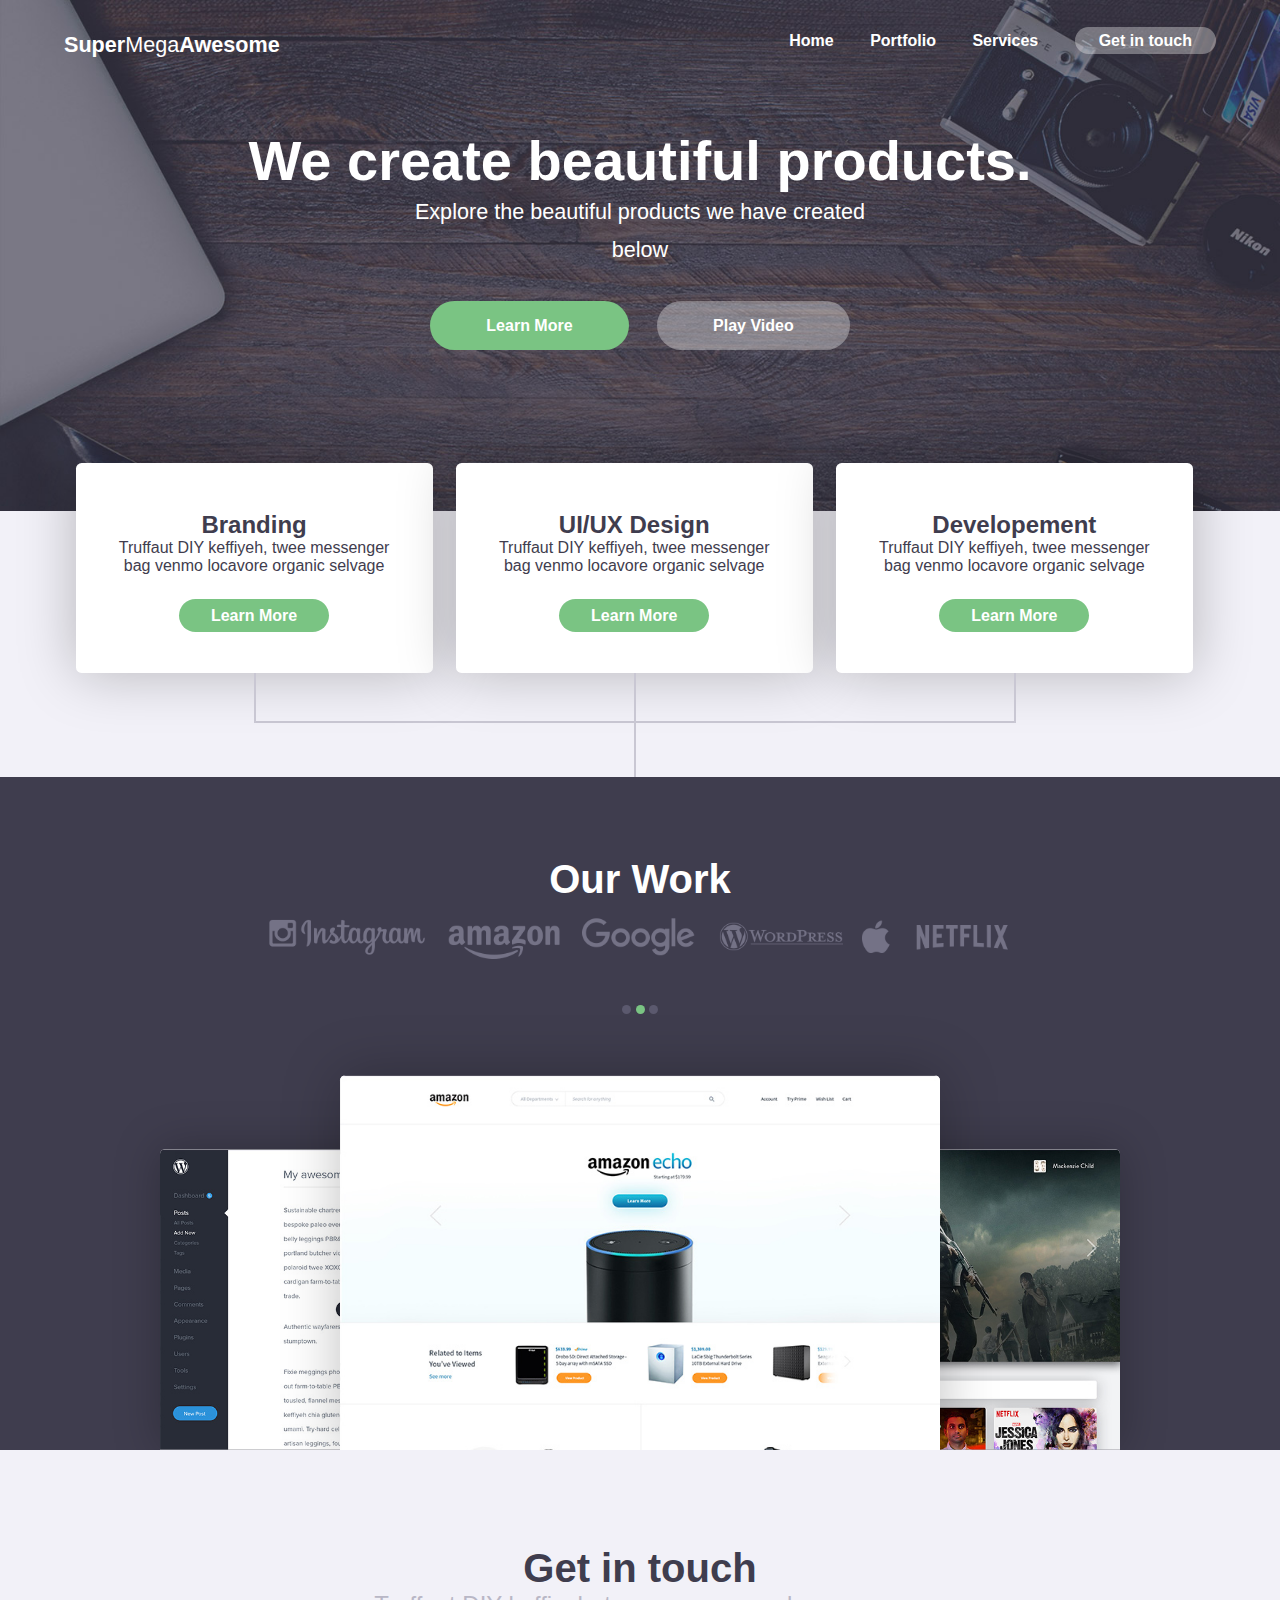
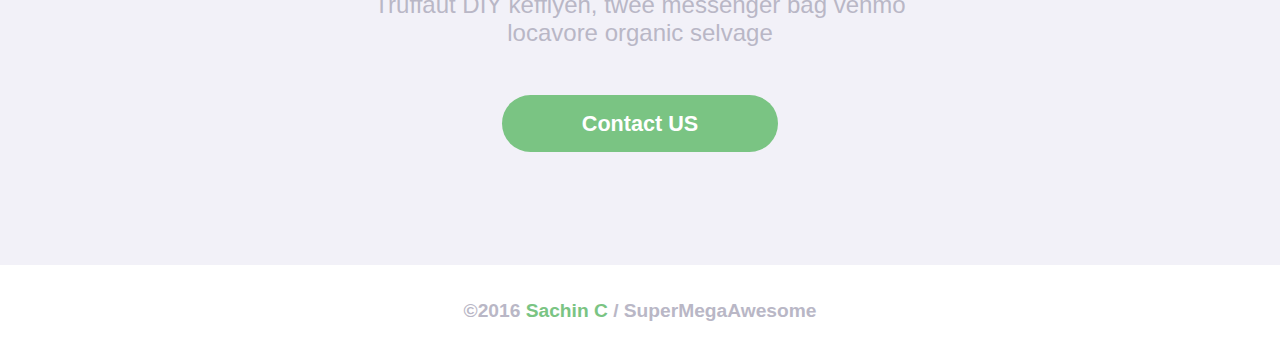
<file: Landing Page/index.html>
<!DOCTYPE html>
<html>
<head>
	<title></title>
	
	<link rel="stylesheet" type="text/css" href="css/normalize.css">
	<link rel="stylesheet" type="text/css" href="css/style.css">

</head>
<body>
	
	<section id="banner">
		<div class="wrapper">
			<header>
				<p id="logo">Super<span>Mega</span>Awesome</p>

				<nav>
					<a href="#">Home</a>
					<a href="#">Portfolio</a>
					<a href="#">Services</a>
					<a href="#" class="button button_secondary button_small">Get in touch</a>
				</nav>
			</header>

			<div class="content">
				<h1 class="title">We create beautiful products.</h1>
				<h2 class="sub_title">
					Explore the beautiful products we have created below
				</h2>

				<div class="button_wrapper">
					<a href="#" class="button button_highlight">Learn More</a>
					<a href="#" class="button button_secondary">Play Video</a>
				</div>
			</div>
		</div>
	</section>

	<section id="services" class="cf">
		<div class="wrapper">
			
			<div class="service">
				<h3>Branding</h3>
				<p>Truffaut DIY keffiyeh, twee messenger bag venmo locavore organic selvage</p>
				<a href="" class="button button_highlight button_small">Learn More</a>
			</div>
			<div class="service middle">
				<h3>UI/UX Design</h3>
				<p>Truffaut DIY keffiyeh, twee messenger bag venmo locavore organic selvage</p>
				<a href="" class="button button_highlight button_small">Learn More</a>
			</div>
			<div class="service">
				<h3>Developement</h3>
				<p>Truffaut DIY keffiyeh, twee messenger bag venmo locavore organic selvage</p>
				<a href="" class="button button_highlight button_small">Learn More</a>
			</div>
		</div>
	</section>

	<section id="past_work">
		<div class="wrapper">
			<h2 class="title">Our Work</h2>
			<img src="images/logos.png" alt="Logos" class="logos">

			<ul id="slider_buttons">
				<a href="#">
					<li ></li>
				</a>
				<a href="#">
					<li class="current"></li>
				</a>
				<a href="#">
					<li></li>
				</a>
			</ul>
			<ul id="slider">
				<li><img src="images/past_work_wordpress.jpg" alt="Wordpress"></li>
				<li><img src="images/past_work_amazon.jpg" alt="Amazon"></li>
				<li><img src="images/past_work_netflix.jpg" alt="Netflix"></li>
			</ul>
		</div>
	</section>

	<section id="contact">
		<div class="wrapper">
			<h2 class="title">Get in touch</h2>
			<p class="sub_title">Truffaut DIY keffiyeh, twee messenger bag venmo locavore organic selvage</p>
			<a href="#" class="button button_highlight button_large">Contact US</a>
		</div>
	</section>

	<footer>
		<p class="copyright">&copy;2016 <a href="#">Sachin C</a> / SuperMegaAwesome</p>
	</footer>

</body>
</html>
</file>
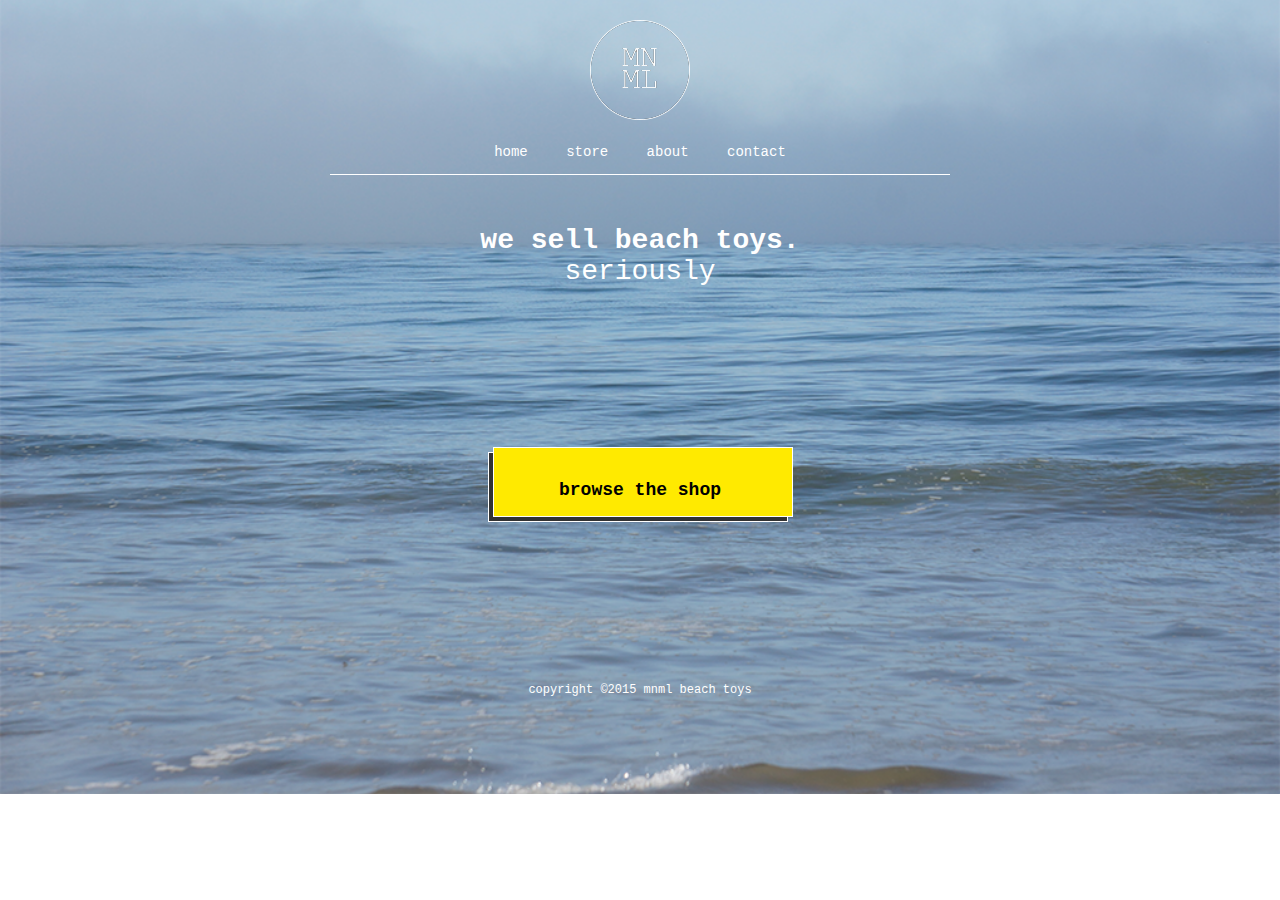
<file: Minimal Website/index.html>
<!DOCTYPE html>
<html>
    
    <head>
        <title>mnml beach toys </title>
        <!--  Normalize CSS      -->
        <link rel="stylesheet" type="text/css" href="normalize.css">
        
        <!--  Custom Styles      -->
        <link rel="stylesheet" type="text/css" href="style.css">
        
        <!--    Meta Description, For search engines.-->
        
        <meta name="description" content="A minimal website about fictional beach toys">
        
        <!--[if IE]>
        <script src="http://html5shim.googlecode.com/svn/trunk/html5.js"></script>
    </head>
        <![endif]-->
    </head>
    
    <body> 
        
        <div id="container">
            <header>

                <a href="">
                    <img src="img/logo.png" alt="MNML logo">
                </a>
                <nav>
                    <ul>
                        <li><a href="">HOME</a></li>
                        <li><a href="">STORE</a></li>
                        <li><a href="">ABOUT</a></li>
                        <li><a href="">CONTACT</a></li>
                    </ul>
                </nav>

            </header>

            <section>
                <h1>we sell beach toys. <em>seriously</em></h1>
                <a href="#" class="button">browse the shop</a>

            </section>

            <footer>
                <p>copyright &copy;2015 mnml beach toys</p>
            </footer> 
            
        </div> <!--  #container      -->
    </body>
    

</html>
</file>
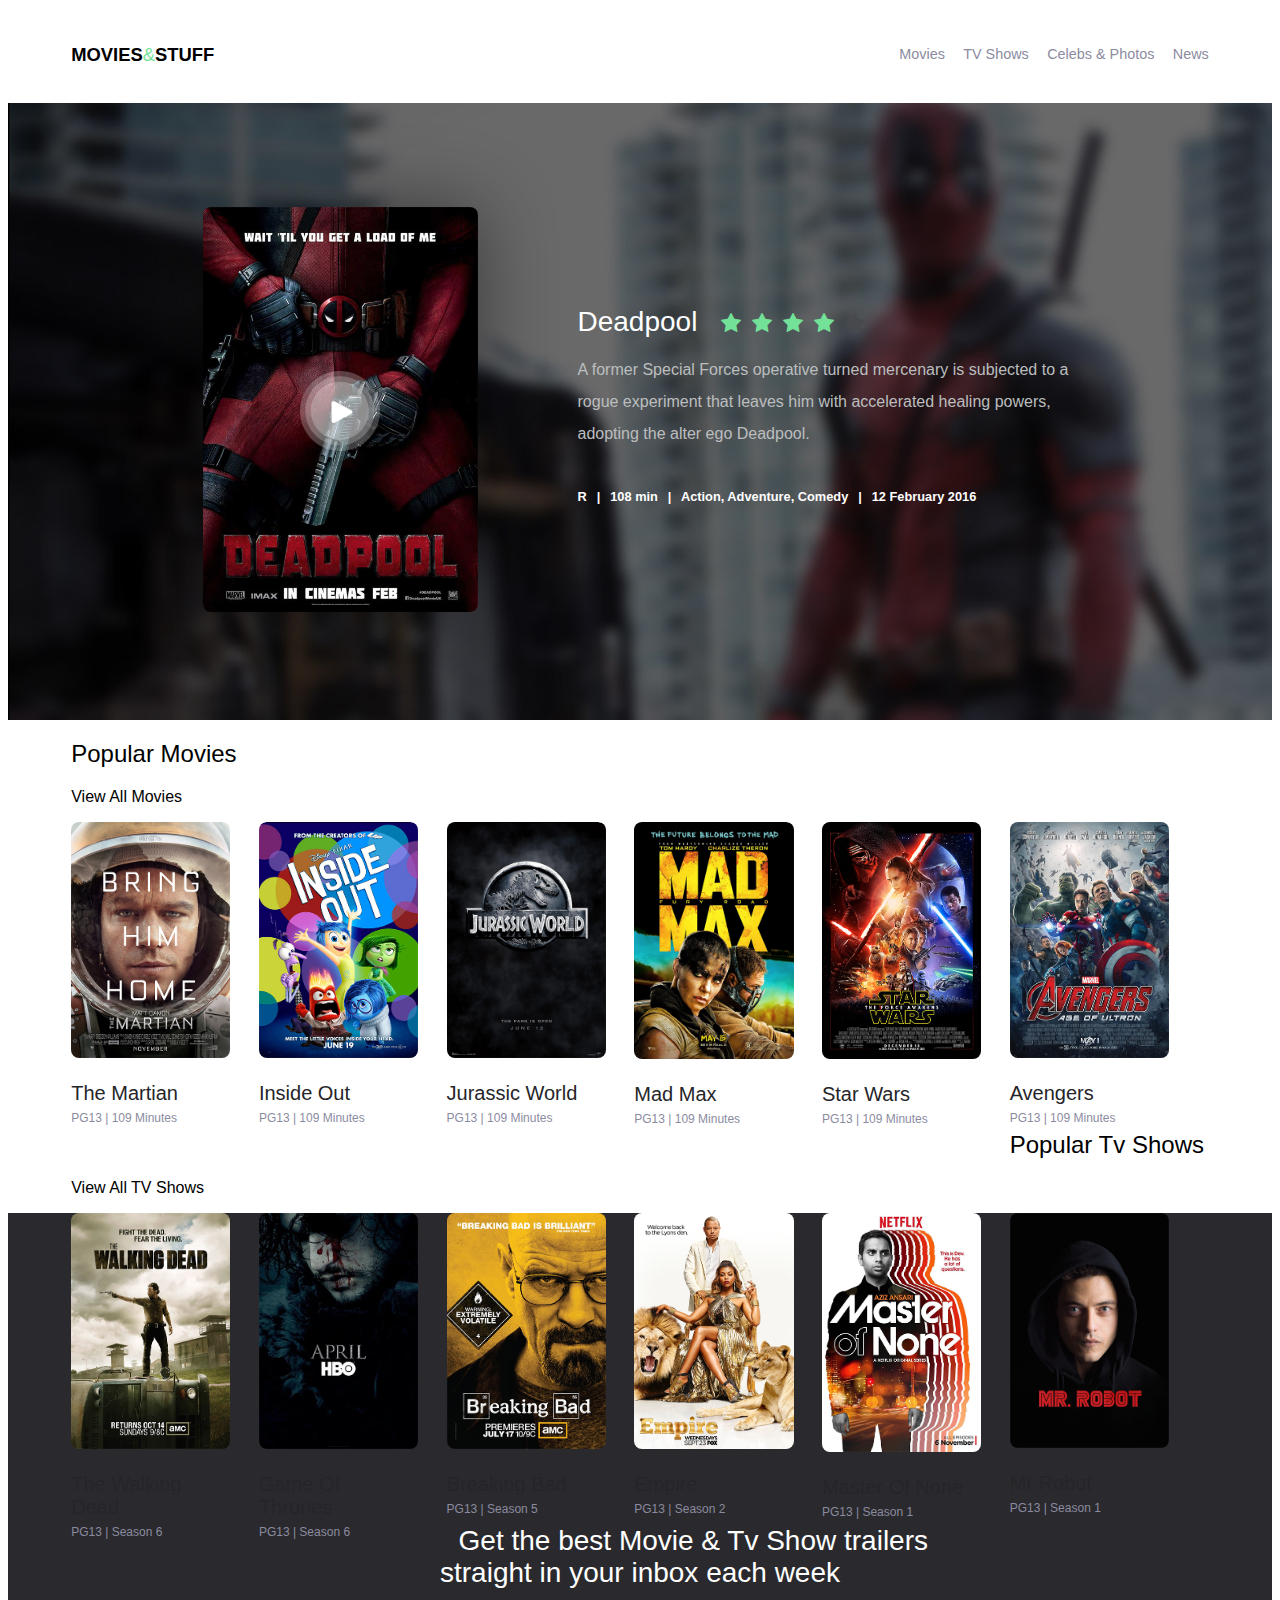
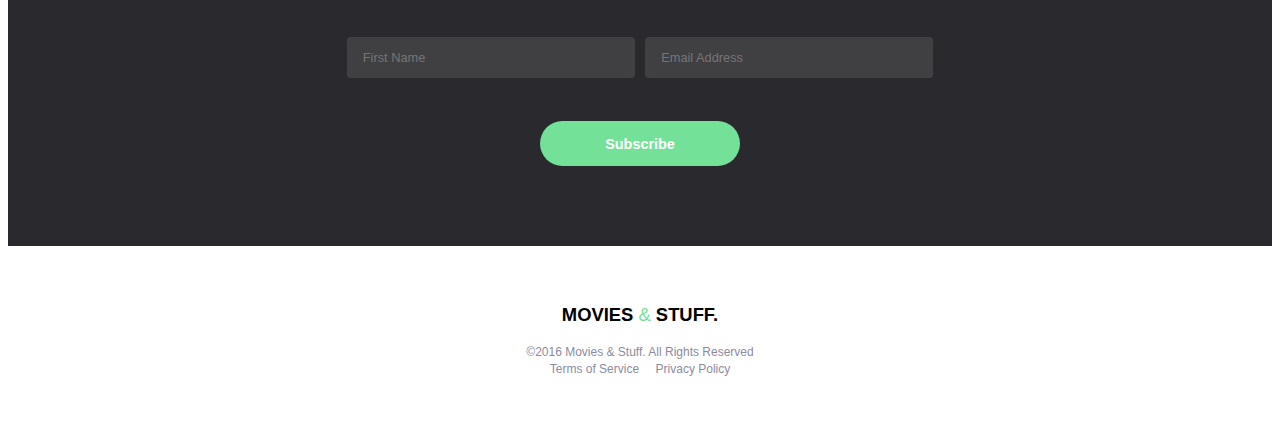
<file: Movie & trailer site/index.html>
<!DOCTYPE html>
<html>
<head>
  <title>Movies &amp; Stuff </title>
  <link rel="stylesheet" type="text/css" href="https:cdnjs/cloudflare.com/ajax/libs/normalize/3.0.3/normalize.min.css">
  
  <link href='https://fonts.googleappis.com/css?family=Open+Sans:300,700' rel='stylesheet' type="text/css">
  <link rel="stylesheet" type="text/css" href="https://maxcdn.bootstrapcdn.com/font-awesome/4.5.0/css/font-awesome.min.css">
  <link rel="stylesheet" type="text/css" href="css/styles.css">
</head>
<body>
  <header id="top_header" class="clearfix">
    <div class="wrapper">
      
      <h1 class="logo">Movies<span>&amp;</span>Stuff</h1>
      <nav id="main_nav">
        <a href="#">Movies</a>
        <a href="#">TV Shows</a>
        <a href="#">Celebs &amp; Photos</a>
        <a href="#">News</a>
      </nav>
    </div>
  </header>

   
  <section id="banner" class="clearfix">
    <div id="banner_content_wrapper">
      <div id="poster">
        <img src="img/movies/deadpool.jpg" alt="deadpool movie poster" class="featured_image">  
        <img src="img/play_button.png" alt="Play Trailer" class="play_button">
      </div>

      <div id="content">
        <h2 class="title">Deadpool</h2>
        <div class="ratings">
          <i class="fa fa-star"></i>
          <i class="fa fa-star"></i>
          <i class="fa fa-star"></i>
          <i class="fa fa-star"></i>
          <i class="fa fa-star inactive"></i>
        </div>

        <p class="description">A former Special Forces operative turned mercenary is subjected to a rogue experiment that leaves him with accelerated healing powers, adopting the alter ego Deadpool.</p>

        <p class="info">R  <span>|</span>  108 min  <span>|</span>  Action, Adventure, Comedy  <span>|</span>  12 February 2016</p>
      </div>
    </div>
  </section><!-- End of Banner -->

    <section class="top_movies" class="clearfix">
      <div class="wrapper">
        <header class="clearfix">
          <h2>Popular Movies</h2>
          <p class="view_more">View All Movies</p>
        </header>

        <div class="row">
          <div class="post">
            <img src="img/movies/the-martian.jpg" alt="The Martian">
            <h3 class="title">The Martian</h3>
            <p class="post_info">PG13 | 109 Minutes</p>
          </div>
        </div>

        <div class="row">
          <div class="post">
            <img src="img/movies/inside-out.jpg" alt="Inside Out">
            <h3 class="title">Inside Out</h3>
            <p class="post_info">PG13 | 109 Minutes</p>
          </div>
        </div>

        <div class="row">
          <div class="post">
            <img src="img/movies/jurassic-world.jpg" alt="Jurassic World">
            <h3 class="title">Jurassic World</h3>
            <p class="post_info">PG13 | 109 Minutes</p>
          </div>
        </div>

        <div class="row">
          <div class="post">
            <img src="img/movies/mad-max.jpg" alt="Mad Max">
            <h3 class="title">Mad Max</h3>
            <p class="post_info">PG13 | 109 Minutes</p>
          </div>
        </div>

        <div class="row">
          <div class="post">
            <img src="img/movies/star-wars.jpg" alt="Star Wars">
            <h3 class="title">Star Wars</h3>
            <p class="post_info">PG13 | 109 Minutes</p>
          </div>
        </div>

        <div class="row">
          <div class="post">
            <img src="img/movies/avengers.jpg" alt="Avengers">
            <h3 class="title">Avengers</h3>
            <p class="post_info">PG13 | 109 Minutes</p>
          </div>
        </div>
      </div>
    </section>

    <section class="top_shows" class="clearfix">
      <div class="wrapper">
        <header class="clearfix">
          <h2>Popular Tv Shows</h2>
          <p class="view_more">View All TV Shows</p>
        </header>

        <div class="row">
          <div class="post">
            <img src="img/tv_shows/walking-dead.jpg" alt="The Walking Dead">
            <h3 class="title">The Walking Dead</h3>
            <p class="post_info">PG13 | Season 6</p>
          </div>
        </div>

        <div class="row">
          <div class="post">
            <img src="img/tv_shows/game-of-thrones.jpg" alt="Game Of Thrones">
            <h3 class="title">Game Of Thrones</h3>
            <p class="post_info">PG13 | Season 6</p>
          </div>
        </div>

        <div class="row">
          <div class="post">
            <img src="img/tv_shows/breaking-bad.jpg" alt="Breaking Bad">
            <h3 class="title">Breaking Bad</h3>
            <p class="post_info">PG13 | Season 5</p>
          </div>
        </div>

        <div class="row">
          <div class="post">
            <img src="img/tv_shows/empire.jpg" alt="Empire">
            <h3 class="title">Empire</h3>
            <p class="post_info">PG13 | Season 2</p>
          </div>
        </div>

        <div class="row">
          <div class="post">
            <img src="img/tv_shows/master-of-none.jpg" alt="Master Of None">
            <h3 class="title">Master Of None</h3>
            <p class="post_info">PG13 | Season 1</p>
          </div>
        </div>

        <div class="row">
          <div class="post">
            <img src="img/tv_shows/mr-robot.jpg" alt="Mr Robot">
            <h3 class="title">Mr Robot</h3>
            <p class="post_info">PG13 | Season 1</p>
          </div>
        </div>
      </div>

    </section>

    <section class="newsletter">
      <div class="newsletter_inner">
        <h2>Get the best Movie &amp; Tv Show trailers straight in your inbox each week</h2>
        <div class="sign_up_form">
          <input type="text" placeholder="First Name">
          <input type="email" placeholder="Email Address">
          <button class="button"> Subscribe</button>
        </div>
      </div>
      
    </section>

    <footer id="main_footer">
      <p class="logo">Movies <span>&amp;</span> Stuff.</p>
      <p class="copyright">&copy;2016 Movies &amp; Stuff. All Rights Reserved</p>
      <div class="links">
        <a href="#">Terms of Service</a>
        <a href="#">Privacy Policy</a>
      </div>
    </footer>
</body>
</html>
</file>
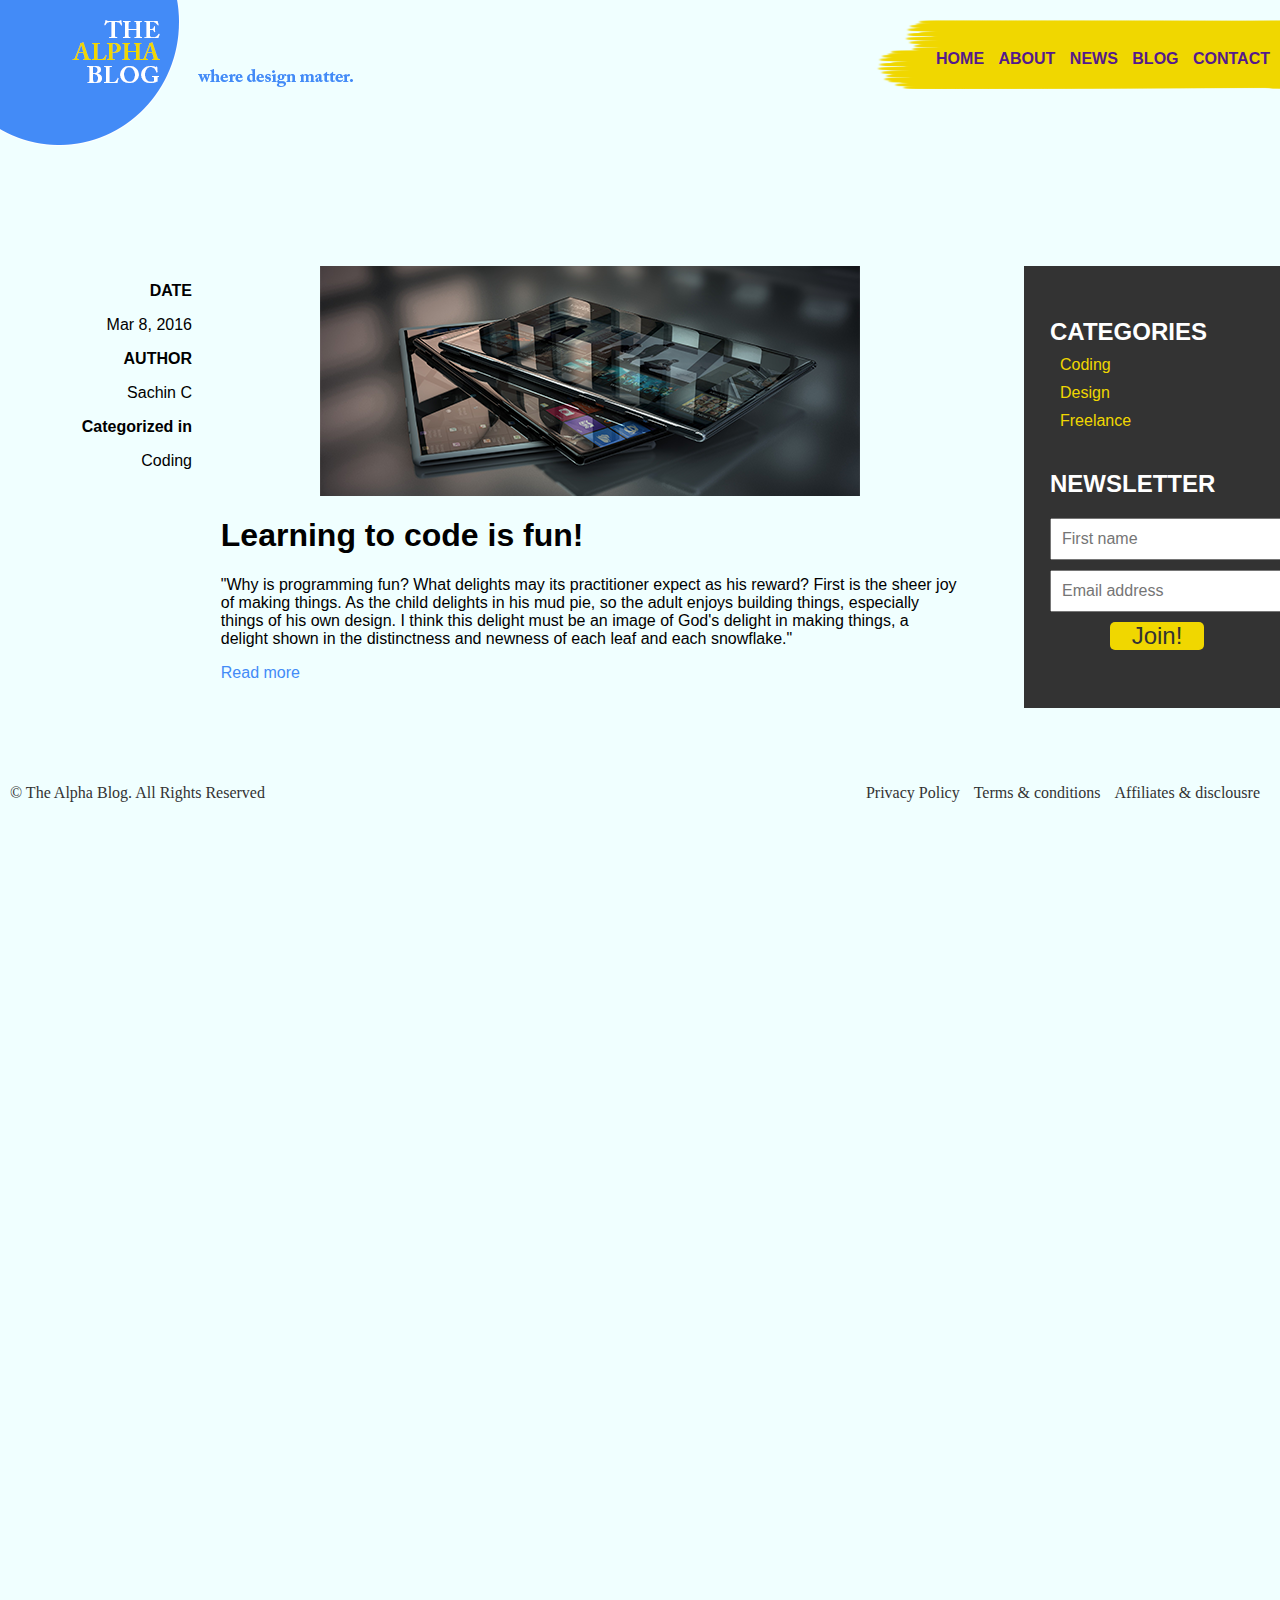
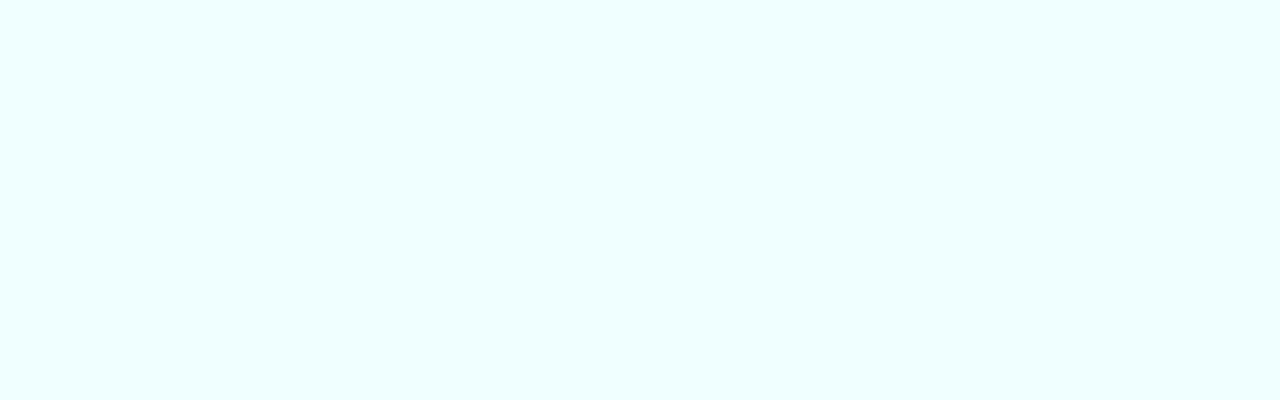
<file: The pretty blog trial/index.html>
<!DOCTYPE html>
<html>
    
    <head>
        <title>The pretty blog </title>
        <!--  Normalize CSS      -->
        <link rel="stylesheet" type="text/css" href="normalize.css">
        
        <!--  Custom Styles      -->
        <link rel="stylesheet" type="text/css" href="style.css">
        
        <!--    Meta Description, For search engines.-->
        
        <meta name="description" content="The pretty blog">
        
        <!--[if IE]>
        <script src="http://html5shim.googlecode.com/svn/trunk/html5.js"></script>
    </head>
        <![endif]-->
    </head>
    
    <body> 
        
        <div id="container" class="clear">
            <header>

                <a href="http://alphablog-sachin.herokuapp.com/">
                    <img src="img/Untitled-1.png" alt="MNML logo">
                </a>
                <nav>
                    <ul>
                        <li><a href="">HOME</a></li>
                        <li><a href="">ABOUT</a></li>
                        <li><a href="">NEWS</a></li>
                        <li><a href="">BLOG</a></li>
                        <li><a href="">CONTACT</a></li>
                    </ul>
                </nav>

            </header>

            <section id="mainContent">
                
                <article class="article">
                    
                    <div id="articleImage">
                        <a href=""></a>
                    
                    </div>
                    
                    <div id="content">
                      <h1>Learning to code is fun!</h1>
                      <p>"Why is programming fun? What delights may its practitioner expect as his reward? First is the sheer joy of making things. As the child delights in his mud pie, so the adult enjoys building things, especially things of his own design. I think this delight must be an image of God's delight in making things, a delight shown in the distinctness and newness of each leaf and each snowflake."</p>
                      <a  href="#" id="readMore">Read more</a>
                    </div>
                </article>
                
               
                
                <section id="leftbar">
                
                    <div id="date">
                        <p><strong>DATE</strong></p>
                        <p>Mar 8, 2016</p>
                    </div>
                    
                    <div id="author">
                        <p><strong>AUTHOR</strong></p>
                        <p>Sachin C</p>
                    </div>
                    
                    <div id="category">
                        <p><strong>Categorized in</strong></p>
                        <p>Coding</p>
                    </div>
                    
                    
                
                </section><!--  end of Left bar            -->

            </section><!--    end of Main Content      -->
           <section id="sidebar">
            
                
                    <h2> CATEGORIES</h2>
                <div id="sidebarCategories">
                    <ul>
                        <li><a href="">Coding</a></li>
                        <li><a href="">Design</a></li>
                        <li><a href="">Freelance</a></li>
                    </ul>
                </div>
                <form>
                    
                    <lable><h2>NEWSLETTER</h2></lable>
                    <input type="text" placeholder="First name" class="textInput">
                    <input type="email" placeholder="Email address" class="textInput">
                    <a href="#">Join!</a>
                
                </form>
            
            </section><!--     #sidebar       -->
            
            
            

            <footer>
                <p>&copy; The Alpha Blog. All Rights Reserved</p>
                
                <ul>
                        <li><a href="">Privacy Policy</a></li>
                        <li><a href="">Terms &amp; conditions</a></li>
                        <li><a href="">Affiliates &amp; disclousre</a></li>
                        
                        
                    </ul>
            </footer> 
            
        </div> <!--  #container      -->
    </body>
    

</html>
</file>
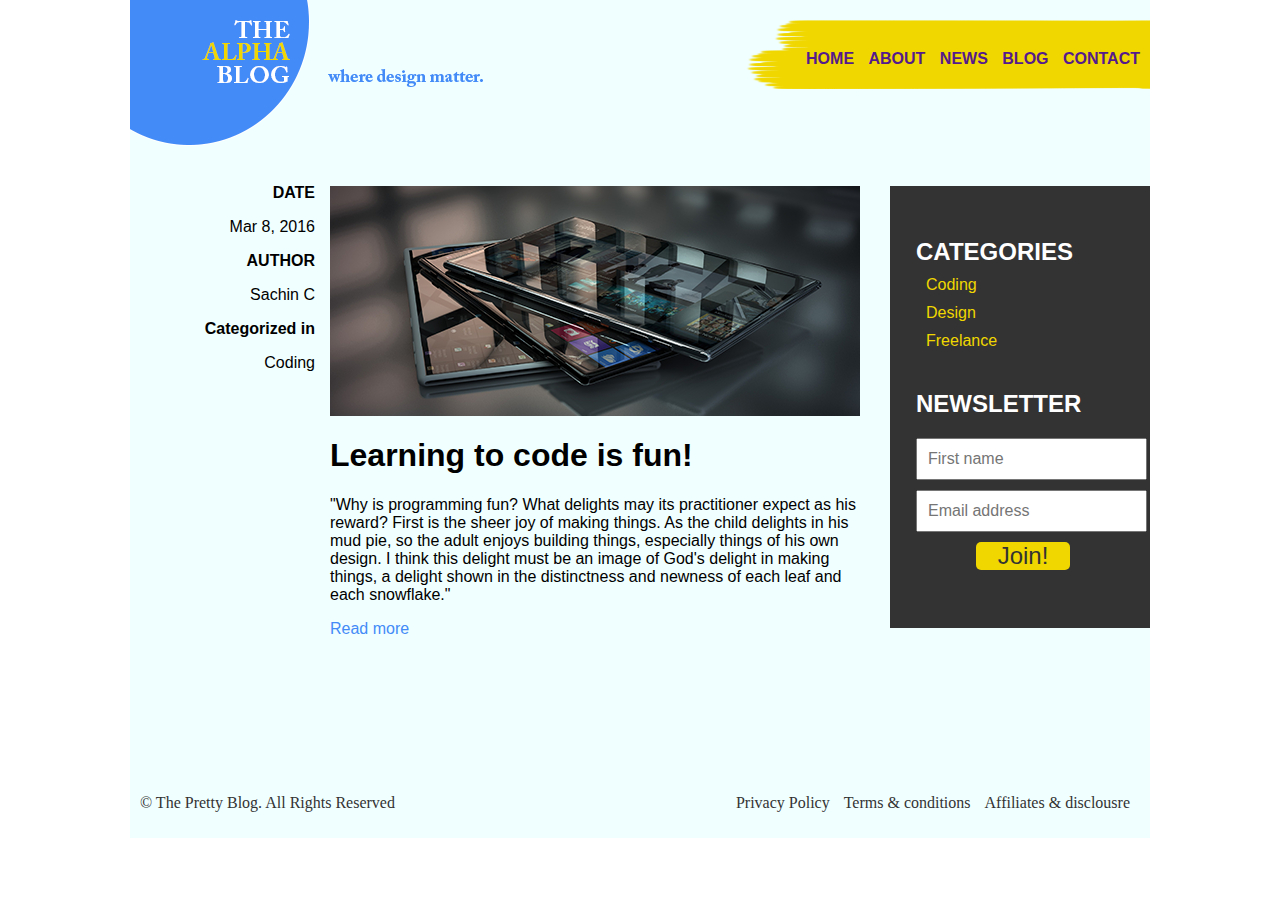
<file: The pretty blog/index.html>
<!DOCTYPE html>
<html>
    
    <head>
        <title>The pretty blog </title>
        <!--  Normalize CSS      -->
        <link rel="stylesheet" type="text/css" href="normalize.css">
        
        <!--  Custom Styles      -->
        <link rel="stylesheet" type="text/css" href="style.css">
        
        <!--    Meta Description, For search engines.-->
        
        <meta name="description" content="The pretty blog">
        
        <!--[if IE]>
        <script src="http://html5shim.googlecode.com/svn/trunk/html5.js"></script>
    </head>
        <![endif]-->
    </head>
    
    <body> 
        
        <div id="container">
            <header>

                <a href="http://alphablog-sachin.herokuapp.com/">
                    <img src="img/Untitled-1.png" alt="MNML logo">
                </a>
                <nav>
                    <ul>
                        <li><a href="">HOME</a></li>
                        <li><a href="">ABOUT</a></li>
                        <li><a href="">NEWS</a></li>
                        <li><a href="">BLOG</a></li>
                        <li><a href="">CONTACT</a></li>
                    </ul>
                </nav>

            </header>

            <section id="mainContent">
                
                <article class="article">
                    
                    <div id="articleImage">
                        <a href=""></a>
                    
                    </div>
                    
                    <h1>Learning to code is fun!</h1>
                    <p id="content">"Why is programming fun? What delights may its practitioner expect as his reward? First is the sheer joy of making things. As the child delights in his mud pie, so the adult enjoys building things, especially things of his own design. I think this delight must be an image of God's delight in making things, a delight shown in the distinctness and newness of each leaf and each snowflake."</p>
                    <a  href="#" id="readMore">Read more</a>
                
                </article>
                
                <section id="sidebar">
            
                
                    <h2> CATEGORIES</h2>
                <div id="sidebarCategories">
                    <ul>
                        <li><a href="">Coding</a></li>
                        <li><a href="">Design</a></li>
                        <li><a href="">Freelance</a></li>
                    </ul>
                </div>
                <form>
                    
                    <lable><h2>NEWSLETTER</h2></lable>
                    <input type="text" placeholder="First name" class="textInput">
                    <input type="email" placeholder="Email address" class="textInput">
                    <a href="#">Join!</a>
                
                </form>
            
            </section><!--     #sidebar       -->
                
                <section id="leftbar">
                
                    <div id="date">
                        <p><strong>DATE</strong></p>
                        <p>Mar 8, 2016</p>
                    </div>
                    
                    <div id="author">
                        <p><strong>AUTHOR</strong></p>
                        <p>Sachin C</p>
                    </div>
                    
                    <div id="category">
                        <p><strong>Categorized in</strong></p>
                        <p>Coding</p>
                    </div>
                    
                    
                
                </section>

            </section>
            
            
            

            <footer>
                <p>&copy; The Pretty Blog. All Rights Reserved</p>
                
                <ul>
                        <li><a href="">Privacy Policy</a></li>
                        <li><a href="">Terms &amp; conditions</a></li>
                        <li><a href="">Affiliates &amp; disclousre</a></li>
                        
                        
                    </ul>
            </footer> 
            
        </div> <!--  #container      -->
    </body>
    

</html>
</file>
<file: Landing Page/css/style.css>
/*------------------------- Variables  ------------------------------------*/
/*------------------------- Global Styles  ------------------------------------*/
* {
  box-sizing: border-box;
}

body {
  font-family: helvetica, sans-serif;
}

.wrapper {
  width: 1440px;
  max-width: 90%;
  margin: 0 auto;
}

.button {
  border: none;
  outline: none;
  border-radius: 2rem;
  padding: 1rem 3.5rem;
  font-weight: 700;
  color: white;
  text-decoration: none;
  text-align: center;
}

.button_highlight {
  background: #7ac483;
}

.button_secondary {
  background: rgba(250, 250, 250, 0.35);
}

.button_small {
  padding: 0.3rem 1.5rem;
}

.button_large {
  padding: 1rem 5rem;
  font-size: 1.35rem;
}

.cf:after, .cf:before {
  content: " ";
  display: table;
}

.cf:after {
  clear: both;
}

/*------------------------- Banner Styles  ------------------------------------*/
#banner {
  background-image: url(../images/banner_background.jpg);
  background-repeat: no-repeat;
  background-size: cover;
}
#banner header {
  padding: 2rem 0;
}
#banner #logo {
  color: white;
  font-weight: 700;
  font-size: 1.35rem;
  float: left;
  margin: 0;
}
#banner #logo span {
  font-weight: 400;
}
#banner nav {
  float: right;
}
#banner nav a {
  color: white;
  font-weight: 700;
  text-decoration: none;
  margin-left: 2rem;
}
#banner .content {
  padding: 4rem 0 8rem 0;
}
#banner .content .title, #banner .content .sub_title {
  color: white;
  text-align: center;
}
#banner .content .title {
  font-size: 3.5rem;
  margin: 0;
}
#banner .content .sub_title {
  font-weight: 400;
  font-size: 1.35rem;
  width: 500px;
  margin: 0 auto 2rem auto;
  line-height: 1.75;
}
#banner .content .button_wrapper {
  text-align: center;
  margin: 3rem 0;
}
#banner .content .button_wrapper .button {
  margin: 0 .75rem;
}

/*------------------------- Banner Styles  ------------------------------------*/
#services {
  background: #f2f1f8;
  padding: 2rem 0 6.5rem 0;
  position: relative;
}
#services .service {
  background: white;
  width: 31%;
  float: left;
  margin: -5rem 1% 0 1%;
  padding: 3rem 2.5%;
  text-align: center;
  position: relative;
  -webkit-box-shadow: 0px 0px 57px 0px rgba(4, 6, 9, 0.25);
  -moz-box-shadow: 0px 0px 57px 0px rgba(4, 6, 9, 0.25);
  box-shadow: 0px 0px 57px 0px rgba(4, 6, 9, 0.25);
  border-radius: 0.35rem;
}
#services .service h3 {
  margin: 0;
  font-size: 1.5rem;
  color: #3f3d4e;
}
#services .service p {
  margin: 0 0 2rem 0;
  color: #3f3d4e;
}
#services .service .button {
  padding: .5rem 2rem;
}
#services .service:after {
  content: " ";
  position: absolute;
  left: 50%;
  bottom: -50px;
  height: 50px;
  border-left: 2px solid #c9c7d3;
}
#services .middle:after {
  bottom: -105px;
  height: 105px;
}
#services:before {
  content: " ";
  position: absolute;
  left: 50%;
  bottom: 54px;
  border-top: 2px solid #c9c7d3;
  width: 59.5%;
  margin-left: -30.1%;
}

/*------------------------- Past_Work Styles  ------------------------------------*/
#past_work {
  background: #3f3d4e;
  padding: 5rem 0 25rem 0;
  text-align: center;
  position: relative;
  overflow: hidden;
}
#past_work .title {
  color: white;
  font-size: 2.5rem;
  margin: 0 0 .75rem 0;
}
#past_work .logos {
  width: 750px;
  max-width: 90%;
}
#past_work #slider_buttons {
  list-style: none;
  padding: 0;
  margin: 2rem 0;
}
#past_work #slider_buttons a {
  text-decoration: none;
}
#past_work #slider_buttons li {
  width: 9px;
  height: 9px;
  margin-left: 0 .5rem;
  border-radius: 100%;
  display: inline-block;
  background-color: #5b596e;
  transition: background .4s ease-in-out;
}
#past_work #slider_buttons li:hover {
  background: #7ac483;
}
#past_work #slider_buttons .current {
  background-color: #7ac483;
}
#past_work #slider {
  list-style: none;
}
#past_work #slider li {
  width: 600px;
  height: 375px;
  overflow: hidden;
  background-color: white;
  -webkit-box-shadow: 0px 0px 57px 0px rgba(4, 6, 9, 0.25);
  -moz-box-shadow: 0px 0px 57px 0px rgba(4, 6, 9, 0.25);
  box-shadow: 0px 0px 57px 0px rgba(4, 6, 9, 0.25);
  position: absolute;
  z-index: 3;
  border-radius: .35rem .35rem 0 0;
}
#past_work #slider li img {
  width: 100%;
}
#past_work #slider li:nth-child(1) {
  bottom: -37px;
  left: 100px;
  -moz-transform: scale(0.8, 0.8);
  -webkit-transform: scale(0.8, 0.8);
  transform: scale(0.8, 0.8);
  z-index: 2;
}
#past_work #slider li:nth-child(2) {
  left: 50%;
  margin-left: -300px;
  z-index: 4;
  bottom: 0;
}
#past_work #slider li:nth-child(3) {
  bottom: -37px;
  right: 100px;
  -moz-transform: scale(0.8, 0.8);
  -webkit-transform: scale(0.8, 0.8);
  transform: scale(0.8, 0.8);
  z-index: 2;
}

/*------------------------- Contact Styles  ------------------------------------*/
#contact {
  background: #f2f1f8;
  padding: 6rem 0 8rem 0;
  text-align: center;
}
#contact .title {
  font-size: 2.5rem;
  color: #3f3d4e;
  margin: 0;
}
#contact .sub_title {
  font-size: 1.5rem;
  color: #b9b7c6;
  width: 600px;
  max-width: 100%;
  display: block;
  margin: 0 auto 4rem auto;
}

footer {
  padding: 1rem 0;
}
footer .copyright {
  text-align: center;
  font-size: 1.2rem;
  font-weight: 700;
  color: #b9b7c6;
}
footer .copyright a {
  color: #7ac483;
  text-decoration: none;
}
</file>
<file: Minimal Website/style.css>
/*MNML wesbite styles*/

body{
    
    background: url(img/background.png) center center no-repeat;
    background-size: cover;
    color: white;
    font-family: Courier,monospace;
    font-size:14px;
}

#container{
    
    width: 620px;
    margin: 0 auto;
}

header {
    text-align: center;
    padding: 20px 0 0;
    border-bottom: solid 1px white;
}

nav{
    
    margin-top: 20px;
}
nav ul{
    list-style: none;
    padding: 0;
}

nav ul li{
    display: inline-block;
    margin: 0 15px;
}

a:link {
    color: white;
    text-decoration: none;
    text-transform: lowercase;
}

a:visited{
    color: white;
    
}

a:hover{
    
    color:#ffea00;
}

section{
    text-align: center;
    font-weight: bold;
    margin: 50px 0 0; 
}

section h1{
    margin-bottom: 160px;
}

section h1 em{
    font-weight: normal;
    font-style: normal;
    display: block;
}

a.button{
    display: block;
    height: 86px;
    width: 305px;
    background: url('img/button.png') top left no-repeat;
    margin: 0 auto;
    color: black;
    font-size: 18px;
    line-height: 86px;
}

a.button:hover{
    color: white;
    text-shadow: 0 3px 2px #333;
}

a.button:active{
    
    position: relative;
    top: 1px;
}

footer{
    text-align: center;
    font-size: 12px;
    margin-top: 150px;
    
    
}
</file>
<file: Movie & trailer site/css/styles.css>
* {
  box-sizing: border-box;
}

html, body {
  font-family: 'Open Sans', sans-serif;
}

.clearfix:before, .clearfix:after {
  content: " ";
  display: table;
}

.clearfix:after {
  clear: both;
}

.wrapper {
  width: 1440px;
  max-width: 90%;
  margin: 0 auto;
}

h1, h2, h3, h4, h5, h6 {
  font-weight: 300;
}

#top_header {
  padding: 1.5em 0;
}

#top_header .logo {
  float: left;
  text-transform: uppercase;
  font-size: 1.15em;
  font-weight: 700;
}

#top_header .logo span {
  font-weight: 300;
  color: #73e298;
}

#top_header #main_nav {
  float: right;
  font-size: .9em;
  padding-top: 1em;
}

#top_header #main_nav a {
  color: #8b8b9f;
  text-decoration: none;
  margin-left: 1em;
}

#banner {
  background: url(../img/banner_background.jpg);
  background-repeat: no-repeat;
  background-size: cover;
  width: 100%;
  padding: 6.5em 0;
}

#banner #banner_content_wrapper {
  width: 900px;
  max-width: 90%;
  margin: 0 auto;
  display: flex;
  justify-content: center;
  align-items: center;
}

#banner #poster {
  width: 275px;
  position: relative;
  float: left;
}

#banner #poster .featured_image {
  width: 100%;
  max-width: 100%;
  border-radius: .5em;
  -webkit-box-shadow: 0px 0px 76px 0px rgba(0, 0, 0, 0.47);
  -moz-box-shadow: 0px 0px 76px 0px rgba(0, 0, 0, 0.47);
  box-shadow: 0px 0px 76px 0px rgba(0, 0, 0, 0.47);
}

#banner #poster .play_button {
  position: absolute;
  width: 80px;
  left: 50%;
  top: 50%;
  margin: -40px 0 0 -40px;
}

#banner #content {
  float: left;
  width: 500px;
  margin-left: 100px;
}

#banner #content .title {
  display: inline;
  font-size: 1.75em;
  color: #FFFFFF;
}

#banner #content .ratings {
  display: inline;
  margin-left: 1em;
}

#banner #content .ratings i {
  color: #73e298;
  font-size: 1.35em;
  margin: 0 .15em;
}

#banner #content .ratings .inactive {
  color: #48494d;
}

#banner #content .description {
  color: #bbbebf;
  font-size: 1em;
  line-height: 2;
}

#banner #content .info {
  color: #FFFFFF;
  font-size: .8em;
  font-weight: 700;
  margin-top: 3em;
}

#banner #content .info span {
  margin: 0 .5em;
}

#top_movies, #top_shows {
  padding: 5em 0;
}

#top_movies header, #top_shows header {
  padding: 0 0 1.5em 0;
}

#top_movies header h2, #top_movies header .view_more, #top_shows header h2, #top_shows header .view_more {
  display: inline;
}

#top_movies header h2, #top_shows header h2 {
  font-size: 1.75em;
}

#top_movies header .view_more, #top_shows header .view_more {
  float: right;
  font-size: .8em;
  margin: .75em 3.5% 0 0;
}

#top_movies {
  border-bottom: 1px solid #d4d4d4;
}

.row {
  width: 100%;
}

.row .post {
  width: 14%;
  float: left;
  margin-right: 2.5%;
}

.row .post img {
  width: 100%;
  max-width: 100%;
  border-radius: .5em;
}

.row .post .title {
  font-size: 1.25em;
  margin: 1em 0 0 0;
  color: #252529;
}

.row .post .post_info {
  font-size: .75em;
  color: #8b8b9f;
  margin: 0.5em 0;
}

.newsletter {
  padding: 5em 0;
  text-align: center;
  background: #2a2a2e;
}

.newsletter .newsletter_inner {
  width: 600px;
  margin: 0 auto;
}

.newsletter h2 {
  font-size: 1.75em;
  color: #FFFFFF;
}

.newsletter .sign_up_form {
  margin-top: 3em;
}

.newsletter .sign_up_form input[type="text"], .newsletter .sign_up_form input[type="email"] {
  width: 48%;
  margin: 0 .5%;
  height: 3.25em;
  border: none;
  outline: none;
  border-radius: .3em;
  background: #404043;
  padding: .5em 1.25em;
  font-size: .8em;
  color: #FFFFFF;
}

.newsletter .sign_up_form .button {
  border: none;
  outline: none;
  padding: 1em 4.5em;
  border-radius: 2em;
  background: #73e298;
  color: #FFFFFF;
  font-weight: 700;
  font-size: .9em;
  margin-top: 3em;
}

#main_footer {
  padding: 2.5em 0;
  text-align: center;
}

#main_footer .logo {
  text-transform: uppercase;
  font-size: 1.15em;
  font-weight: 700;
}

#main_footer .logo span {
  font-weight: 300;
  color: #73e298;
}

#main_footer .copyright {
  color: #8b8b9f;
  font-size: .75em;
  margin: 0;
}

#main_footer .links {
  display: inline;
}

#main_footer .links a {
  color: #8b8b9f;
  font-size: .75em;
  text-decoration: none;
  margin: 0 0.5em;
}

#main_footer .links a a:hover {
  color: #73e298;
}
</file>
<file: The pretty blog trial/style.css>
/*The pretty blog*/


body{
    
}
#container{
    
    background-color: azure;
    width: 100%;
    margin: 0 auto;
    height: 2000px;
}


#container nav{
    
   
    text-align: right;
    position: relative;
    bottom: 160px;
}

#container nav ul{
     background: url('img/nav-background.png') top right no-repeat;
    height: 70px;
    margin-top: 30px;
    
   
}
#container nav ul li{
    
    padding:30px 10px 0 0;
    display: inline-block;
}

#container nav ul li a:link{
    text-decoration: none;
    color: #333333;
    font-weight: bold;
}

#mainContent{
    float: left;
    width: 75%;
}
.article{
    
    float: right;
    width: 77%;
}

.article a{
    
    text-decoration: none;
    color: #438bf7;
}
#articleImage{
    
    background: url('img/content_image.png') center center no-repeat;
    height: 230px;
    width: 100%;
}

.article #content{
  
  margin: 0 0;
}
#leftbar{
    
    width: 20%;
    margin-right: 80%;
    text-align: right;
}

#sidebar{
    margin-left: 80%;
    background: #333333;
    height: 442px;
    width: 260px;
    text-align: left;
    color: white;
    padding: 32px 0 0 26px ;
    box-sizing: border-box;
}

#sidebarCategories{
   position: relative;
    bottom: 10px;
    right: 30px;
}
#sidebar ul{
    
    list-style:none;
    
}

#sidebar ul li{
    padding-bottom: 10px;
   
}

#sidebar ul li a{
    text-decoration: none;
    color: #f0d700;
     
}

#sidebar form input{
    display: inline-block;
    padding: 10px;
    margin-bottom: 10px;
    color: black;
    
}

#sidebar form a{
    display: block;
    text-align: center;
    text-decoration: none;
    font-size: 24px;
    color: #333333;
    margin-left: 60px;
    margin-right: 80px;
    background: #f0d700;
    border-radius: 5px;
}



footer{
    margin-top: 50px;
    padding: 10px;
    font-weight: normal;
    font-family: Georgia;
    color: #333333;
    position: relative;
   
}

footer ul{
    list-style: none;
    text-align: right;
    position: absolute;
    bottom: 10px;
    right: 10px;
}
footer ul li{
    
    display: inline-block;
    padding: 0 10px 0 0;
    list-style: style;
}
footer ul li a{
    text-decoration: none;
    color: #333333;
}

.clear:before , .clear:after{
  content: "" ;
  display: table;
}

.clear:after{
  clear: both;
}
</file>
<file: The pretty blog/style.css>
/*The pretty blog*/


body{
    
}
#container{
    
    background-color: azure;
    width: 1020px;
    margin: 0 auto;
}


#container nav{
    
   
    text-align: right;
    position: relative;
    bottom: 160px;
}

#container nav ul{
     background: url('img/nav-background.png') top right no-repeat;
    height: 70px;
    margin-top: 30px;
    
   
}
#container nav ul li{
    
    padding:30px 10px 0 0;
    display: inline-block;
}

#container nav ul li a:link{
    text-decoration: none;
    color: #333333;
    font-weight: bold;
}

.article{
    
    width:540px;
    margin-left: 200px;
}

.article a{
    
    text-decoration: none;
    color: #438bf7;
}
#articleImage{
    
    background: url('img/content_image.png') center center no-repeat;
    height: 230px;
    width: 530px;
}


#mainContent{
    position: relative;
    bottom: 80px;
}
#sidebar{
    
    position: absolute;
    top: 0;
    left: 760px;
    background: #333333;
    float: right;
    height: 442px;
    width: 260px;
    text-align: left;
    color: white;
    padding: 32px 0 0 26px ;
    box-sizing: border-box;
}

#sidebarCategories{
   position: relative;
    bottom: 10px;
    right: 30px;
}
#sidebar ul{
    
    list-style:none;
    
}

#sidebar ul li{
    padding-bottom: 10px;
   
}

#sidebar ul li a{
    text-decoration: none;
    color: #f0d700;
     
}

#sidebar form input{
    display: inline-block;
    padding: 10px;
    margin-bottom: 10px;
    color: black;
    
}

#sidebar form a{
    display: block;
    text-align: center;
    text-decoration: none;
    font-size: 24px;
    color: #333333;
    margin-left: 60px;
    margin-right: 80px;
    background: #f0d700;
    border-radius: 5px;
}

#leftbar{
    
    width: 120px;
    position: absolute;
    bottom: 250px;
    left: 65px;
    text-align: right;
}

footer{
    margin-top: 50px;
    padding: 10px;
    font-weight: normal;
    font-family: Georgia;
    color: #333333;
    position: relative;
}

footer ul{
    list-style: none;
    text-align: right;
    position: absolute;
    bottom: 10px;
    right: 10px;
}
footer ul li{
    
    display: inline-block;
    padding: 0 10px 0 0;
    list-style: style;
}
footer ul li a{
    text-decoration: none;
    color: #333333;
}
</file>
